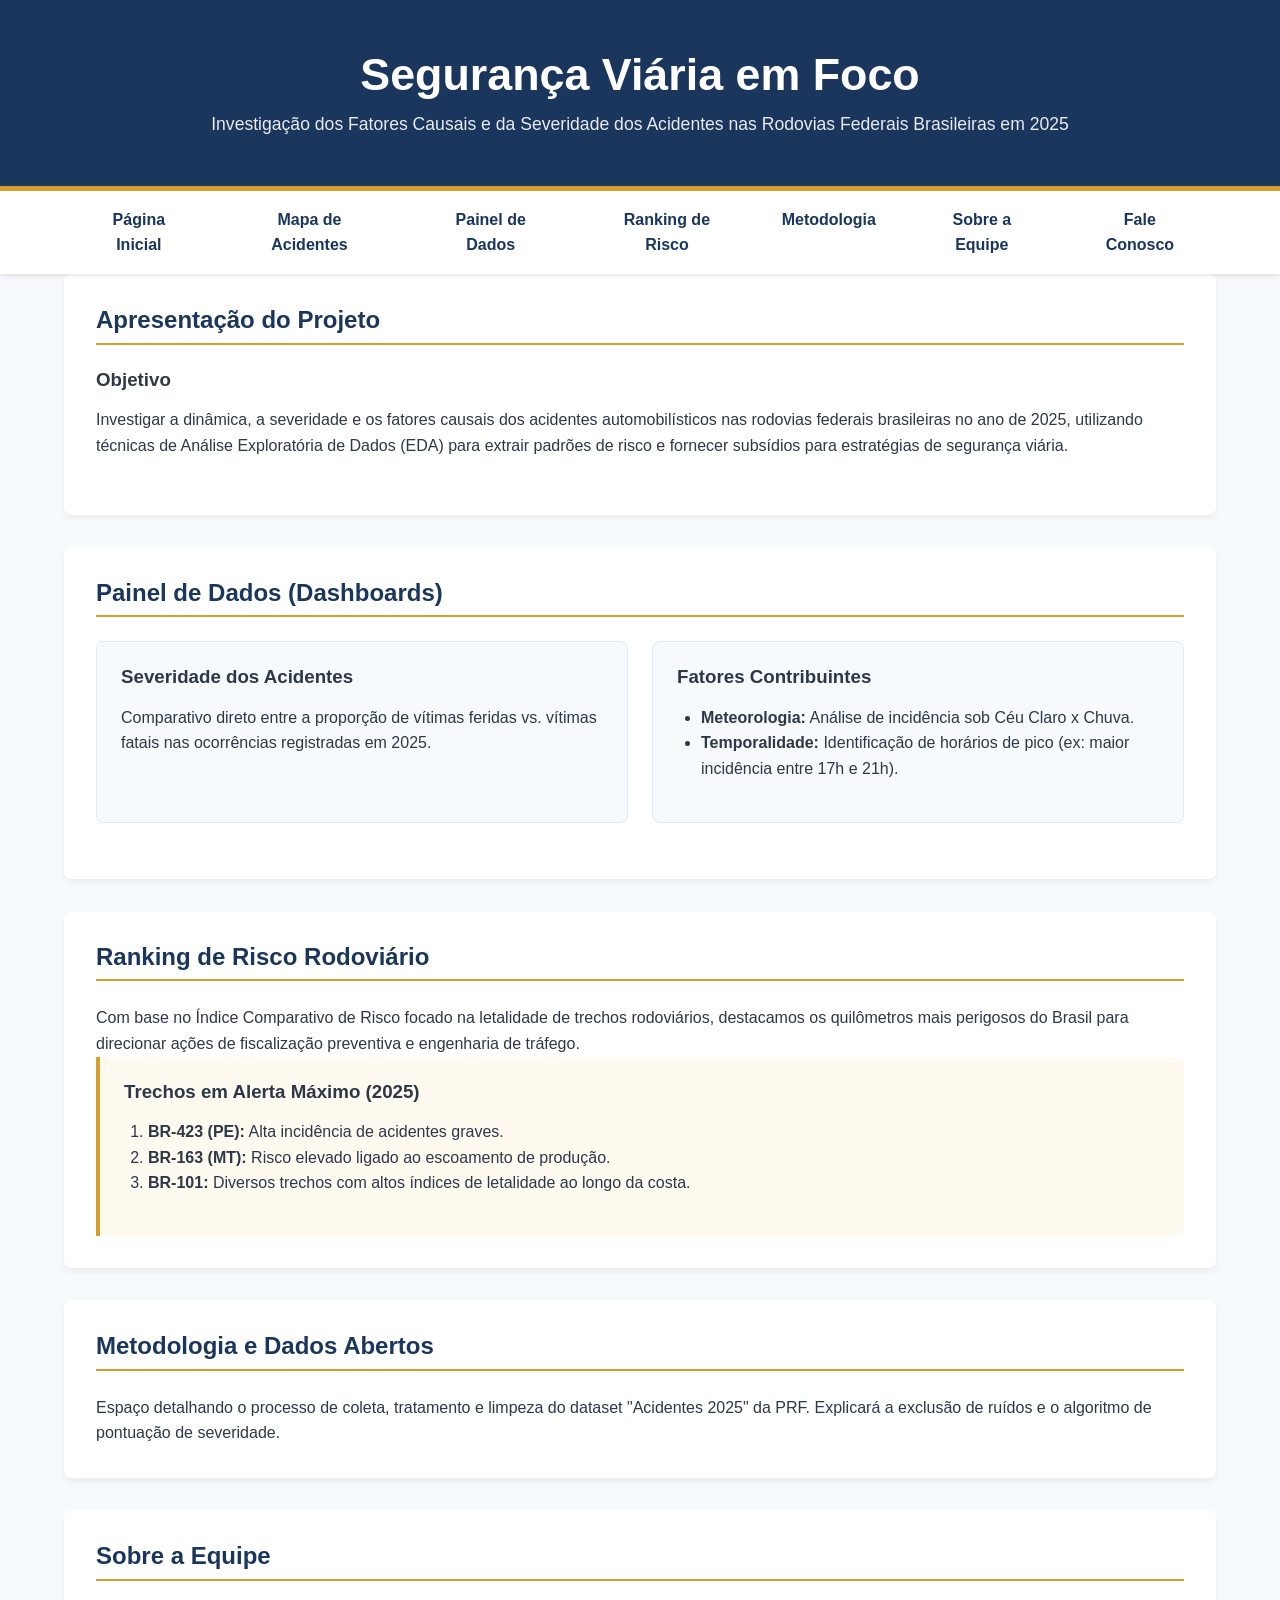
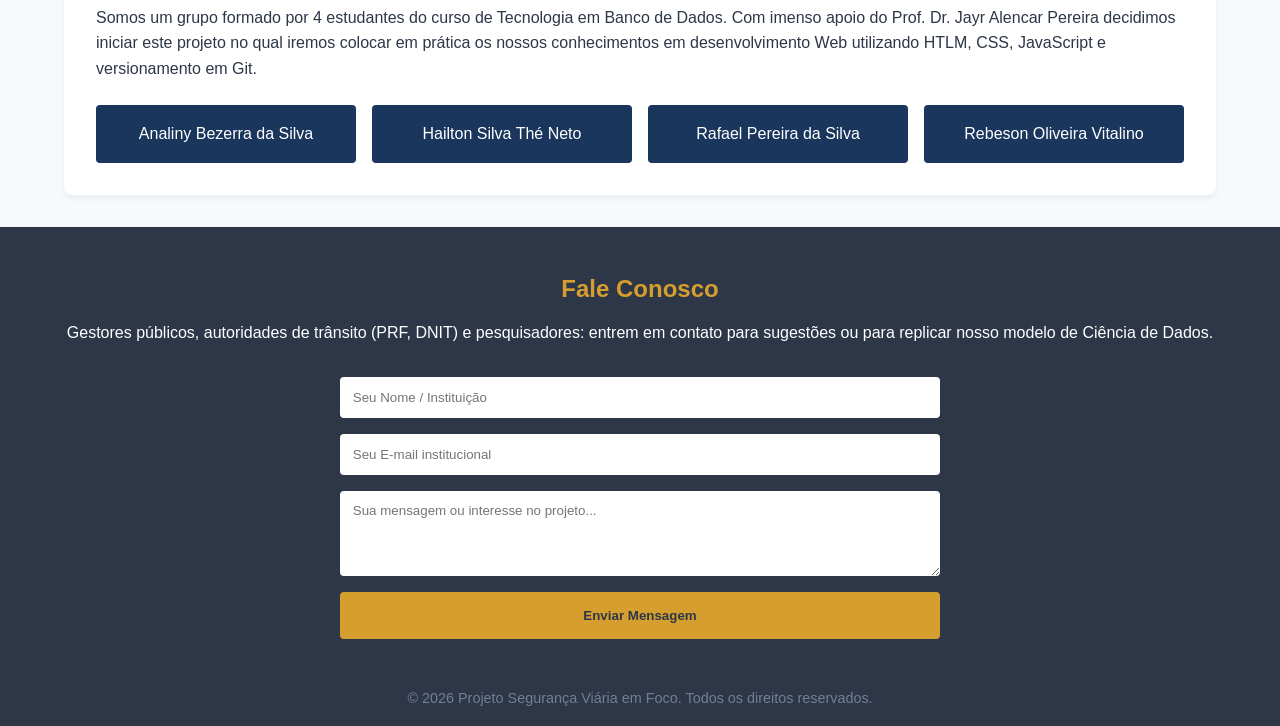
<file: index.html>
<!DOCTYPE html>
<html lang="pt-BR">
<head>
    <meta charset="UTF-8">
    <meta name="viewport" content="width=device-width, initial-scale=1.0">
    <title>Segurança Viária em Foco</title>
    <link rel="stylesheet" href="css/style.css">
</head>
<body>

    <header>
        <div class="container header-content">
            <h1>Segurança Viária em Foco</h1>
            <p>Investigação dos Fatores Causais e da Severidade dos Acidentes nas Rodovias Federais Brasileiras em 2025</p>
        </div>
    </header>

    <nav>
        <ul class="container">
            <li><a href="#home">Página Inicial</a></li>
            <li><a href="mapa.html">Mapa de Acidentes</a></li>
            <li><a href="#dashboards">Painel de Dados</a></li>
            <li><a href="#ranking">Ranking de Risco</a></li>
            <li><a href="#metodologia">Metodologia</a></li>
            <li><a href="#equipe">Sobre a Equipe</a></li>
            <li><a href="#contato">Fale Conosco</a></li>
        </ul>
    </nav>


    <main class="container">
   
        <section id="home">
            <h2>Apresentação do Projeto</h2>
            <article>
                <h3>Objetivo</h3>
                <p>Investigar a dinâmica, a severidade e os fatores causais dos acidentes automobilísticos nas rodovias federais brasileiras no ano de 2025, utilizando técnicas de Análise Exploratória de Dados (EDA) para extrair padrões de risco e fornecer subsídios para estratégias de segurança viária.</p>
            </article>
        </section>

        <section id="dashboards">
            <h2>Painel de Dados (Dashboards)</h2>
            
            <div class="grid-layout">
                <article class="card">
                    <h3>Severidade dos Acidentes</h3>
                    <p>Comparativo direto entre a proporção de vítimas feridas vs. vítimas fatais nas ocorrências registradas em 2025.</p>
                    <!-- Inserir o Dashboard aqui -->
                </article>

                <article class="card">
                    <h3>Fatores Contribuintes</h3>
                    <ul>
                        <li><strong>Meteorologia:</strong> Análise de incidência sob Céu Claro x Chuva.</li>
                        <li><strong>Temporalidade:</strong> Identificação de horários de pico (ex: maior incidência entre 17h e 21h).</li>
                    </ul>
                </article>
            </div>
        </section>

        <section id="ranking">
            <h2>Ranking de Risco Rodoviário</h2>
            <p>Com base no Índice Comparativo de Risco focado na letalidade de trechos rodoviários, destacamos os quilômetros mais perigosos do Brasil para direcionar ações de fiscalização preventiva e engenharia de tráfego.</p>
            
            <aside class="highlight-box">
                <h3>Trechos em Alerta Máximo (2025)</h3>
                <ol>
                    <li><strong>BR-423 (PE):</strong> Alta incidência de acidentes graves.</li>
                    <li><strong>BR-163 (MT):</strong> Risco elevado ligado ao escoamento de produção.</li>
                    <li><strong>BR-101:</strong> Diversos trechos com altos índices de letalidade ao longo da costa.</li>
                </ol>
            </aside>
        </section>

        <section id="metodologia">
            <h2>Metodologia e Dados Abertos</h2>
            <p>Espaço detalhando o processo de coleta, tratamento e limpeza do dataset "Acidentes 2025" da PRF. 
            Explicará a exclusão de ruídos e o algoritmo de pontuação de severidade.</p>
        </section>

        <section id="equipe">
            <h2>Sobre a Equipe</h2>
            <p>Somos um grupo formado por 4 estudantes do curso de Tecnologia em Banco de Dados. 
            Com imenso apoio do Prof. Dr. Jayr Alencar Pereira decidimos iniciar este projeto no qual iremos colocar em
            prática os nossos conhecimentos em desenvolvimento Web utilizando HTLM, CSS, JavaScript e versionamento em Git.</p>
            <div class="team-grid">
                <div class="team-member">Analiny Bezerra da Silva</div>
                <div class="team-member">Hailton Silva Thé Neto</div>
                <div class="team-member">Rafael Pereira da Silva</div>
                <div class="team-member">Rebeson Oliveira Vitalino</div>
            </div>
        </section>

    </main>

    <footer id="contato">
        <div class="container">
            <h2>Fale Conosco</h2>
            <p>Gestores públicos, autoridades de trânsito (PRF, DNIT) e pesquisadores: entrem em contato para sugestões ou para replicar nosso modelo de Ciência de Dados.</p>
            
            <form action="#" class="contact-form">
                <input type="text" placeholder="Seu Nome / Instituição" required>
                <input type="email" placeholder="Seu E-mail institucional" required>
                <textarea rows="4" placeholder="Sua mensagem ou interesse no projeto..." required></textarea>
                <button type="submit">Enviar Mensagem</button>
            </form>
            
            <p class="copyright">© 2026 Projeto Segurança Viária em Foco. Todos os direitos reservados.</p>
        </div>
    </footer>

</body>
</html>
</file>
<file: css/style.css>
:root {
    --primary-blue: #1A365D;
    --accent-gold: #D69E2E;
    --bg-light: #F7FAFC;
    --text-dark: #2D3748;
    --text-light: #718096;
    --white: #FFFFFF;
}


* {
    margin: 0;
    padding: 0;
    box-sizing: border-box;
}

body {
    font-family: 'Segoe UI', Roboto, Helvetica, Arial, sans-serif;
    line-height: 1.6;
    color: var(--text-dark);
    background-color: var(--bg-light);
}

.container {
    width: 100%;
    max-width: 1200px;
    margin: 0 auto;
    padding: 0 1.5rem;
}

h1, h2, h3 {
    line-height: 1.2;
    margin-bottom: 1rem;
}

header {
    background-color: var(--primary-blue);
    color: var(--white);
    padding: 3rem 0;
    text-align: center;
    border-bottom: 5px solid var(--accent-gold);
}

header h1 {
    font-size: 2rem;
    margin-bottom: 0.5rem;
}

header p {
    font-size: 1.1rem;
    opacity: 0.9;
}

nav {
    background-color: var(--white);
    box-shadow: 0 2px 4px rgba(0,0,0,0.1);
    position: sticky;
    top: 0;
    z-index: 100;
}

nav ul {
    list-style: none;
    display: flex;
    flex-direction: column;
}

nav ul li a {
    display: block;
    padding: 1rem;
    text-align: center;
    text-decoration: none;
    color: var(--primary-blue);
    font-weight: bold;
    border-bottom: 1px solid #edf2f7;
    transition: background-color 0.3s;
}

nav ul li a:hover {
    background-color: #ebf8ff;
    color: #2b6cb0;
}

main {
    padding: 2rem 1.5rem;
}

section {
    background-color: var(--white);
    padding: 2rem;
    margin-bottom: 2rem;
    border-radius: 8px;
    box-shadow: 0 4px 6px rgba(0,0,0,0.05);
}

section h2 {
    color: var(--primary-blue);
    border-bottom: 2px solid var(--accent-gold);
    padding-bottom: 0.5rem;
    margin-bottom: 1.5rem;
}

article {
    margin-bottom: 1.5rem;
}

ul, ol {
    margin-left: 1.5rem;
    margin-bottom: 1rem;
}

.img-responsive {
    max-width: 100%;
    height: auto;
    display: block;
    border-radius: 6px;
    margin-top: 1rem;
}

.highlight-box {
    background-color: #fffaf0;
    border-left: 4px solid var(--accent-gold);
    padding: 1.5rem;
    border-radius: 0 8px 8px 0;
}

.card {
    background-color: var(--bg-light);
    padding: 1.5rem;
    border-radius: 8px;
    border: 1px solid #e2e8f0;
}

.team-grid {
    display: flex;
    flex-direction: column;
    gap: 1rem;
    margin-top: 1.5rem;
}

.team-member {
    background-color: var(--primary-blue);
    color: var(--white);
    padding: 1rem;
    text-align: center;
    border-radius: 4px;
    font-weight: 500;
}

footer {
    background-color: var(--text-dark);
    color: var(--white);
    padding: 3rem 0 1rem;
    text-align: center;
}

footer h2 {
    color: var(--accent-gold);
    border-bottom: none;
}

.contact-form {
    display: flex;
    flex-direction: column;
    gap: 1rem;
    max-width: 600px;
    margin: 2rem auto;
}

.contact-form input,
.contact-form textarea {
    width: 100%;
    padding: 0.8rem;
    border: none;
    border-radius: 4px;
    font-family: inherit;
}

.contact-form button {
    background-color: var(--accent-gold);
    color: var(--text-dark);
    font-weight: bold;
    padding: 1rem;
    border: none;
    border-radius: 4px;
    cursor: pointer;
    transition: background-color 0.3s;
}

.contact-form button:hover {
    background-color: #b7791f;
    color: var(--white);
}

.copyright {
    margin-top: 3rem;
    font-size: 0.9rem;
    color: var(--text-light);
}


@media screen and (min-width: 768px) {
    
    /* Menu passa a ser horizontal */
    nav ul {
        flex-direction: row;
        justify-content: center;
    }

    nav ul li a {
        border-bottom: none;
        padding: 1rem 1.5rem;
    }


    .grid-layout {
        display: flex;
        gap: 1.5rem;
    }

    .grid-layout .card {
        flex: 1;
    }


    .team-grid {
        flex-direction: row;
        flex-wrap: wrap;
    }

    .team-member {
        flex: 1 1 calc(50% - 1rem);
    }
}

@media screen and (min-width: 1024px) {
    header h1 {
        font-size: 2.8rem;
    }

    .team-member {
        flex: 1;
    }
}


/* =========================================================
   MAPA DE ACIDENTES
   ========================================================= */

.mapa-main {
    padding: 2rem 1.5rem;
}

.mapa-section {
    padding: 1.5rem;
}

.mapa-header {
    display: flex;
    justify-content: space-between;
    align-items: center;
    gap: 2rem;
    margin-bottom: 1.5rem;
}

.mapa-header h2 {
    margin-bottom: 0.5rem;
}

.mapa-header p {
    color: var(--text-light);
}

.mapa-contador {
    background-color: var(--primary-blue);
    color: var(--white);
    padding: 1rem 1.5rem;
    border-radius: 8px;
    text-align: center;
    min-width: 150px;
}

.mapa-contador strong {
    display: block;
    font-size: 1.8rem;
}

.mapa-contador span {
    font-size: 0.9rem;
}


/* =========================================================
   LAYOUT
   ========================================================= */

.mapa-layout {
    display: flex;
    gap: 1.5rem;
    min-height: 650px;
}


/* =========================================================
   FILTROS
   ========================================================= */

.mapa-filtros {
    width: 250px;
    flex-shrink: 0;

    background-color: var(--bg-light);

    border: 1px solid #e2e8f0;

    border-radius: 8px;

    padding: 1.5rem;
}

.mapa-filtros h3 {
    color: var(--primary-blue);
    margin-bottom: 1.5rem;
}

.filtro-grupo {
    margin-bottom: 1.2rem;
}

.filtro-grupo label {
    display: block;

    font-weight: bold;

    margin-bottom: 0.4rem;

    color: var(--text-dark);
}

.filtro-grupo select {
    width: 100%;

    padding: 0.7rem;

    border: 1px solid #cbd5e0;

    border-radius: 4px;

    background-color: var(--white);

    color: var(--text-dark);

    font-family: inherit;
}

.btn-filtro {
    width: 100%;

    padding: 0.8rem;

    border: none;

    border-radius: 4px;

    background-color: var(--accent-gold);

    color: var(--text-dark);

    font-weight: bold;

    cursor: pointer;

    transition:
        background-color 0.3s;
}

.btn-filtro:hover {
    background-color: #b7791f;

    color: var(--white);
}


/* =========================================================
   LEGENDA
   ========================================================= */

.mapa-legenda {
    margin-top: 2rem;

    padding-top: 1.5rem;

    border-top: 1px solid #e2e8f0;
}

.mapa-legenda h4 {
    margin-bottom: 1rem;

    color: var(--primary-blue);
}

.mapa-legenda div {
    display: flex;

    align-items: center;

    gap: 0.5rem;

    margin-bottom: 0.6rem;

    font-size: 0.9rem;
}

.legenda-ponto {
    width: 13px;

    height: 13px;

    border-radius: 50%;

    display: inline-block;

    border: 2px solid white;

    box-shadow: 0 1px 3px rgba(0,0,0,0.3);
}

.legenda-ponto.sem-vitimas {
    background-color: #718096;
}

.legenda-ponto.leve {
    background-color: #D69E2E;
}

.legenda-ponto.grave {
    background-color: #DD6B20;
}

.legenda-ponto.fatal {
    background-color: #C53030;
}


/* =========================================================
   MAPA LEAFLET
   ========================================================= */

.mapa-container {
    flex: 1;

    min-height: 650px;

    border-radius: 8px;

    overflow: hidden;

    border: 1px solid #e2e8f0;
}


/* =========================================================
   RESPONSIVIDADE
   ========================================================= */

@media screen and (max-width: 900px) {

    .mapa-header {
        flex-direction: column;

        align-items: flex-start;
    }

    .mapa-layout {
        flex-direction: column;
    }

    .mapa-filtros {
        width: 100%;
    }

    .mapa-container {
        min-height: 550px;
    }

}

@media screen and (max-width: 600px) {

    .mapa-section {
        padding: 1rem;
    }

    .mapa-main {
        padding: 1rem;
    }

    .mapa-container {
        min-height: 450px;
    }

}
</file>
